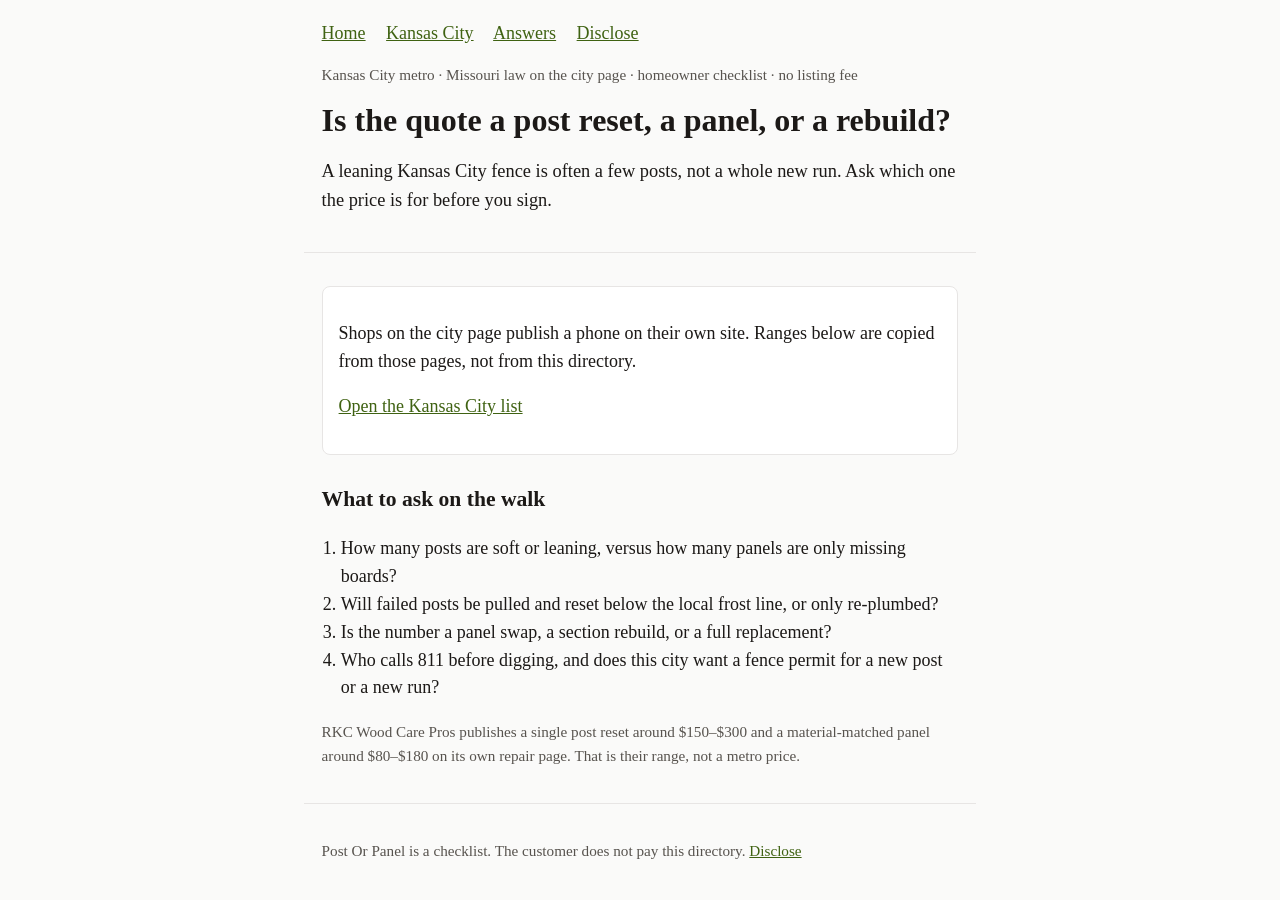
<file: index.html>
<!DOCTYPE html>
<html lang="en">
<head>
  <meta charset="utf-8">
  <meta name="viewport" content="width=device-width, initial-scale=1">
  <title>Post Or Panel — Kansas City fence repair checklist</title>
  <meta name="description" content="Kansas City homeowners: is the quote resetting a post below the frost line, swapping a panel, or rebuilding the run? Checklist and shop phones copied from each company’s own site.">
  <link rel="stylesheet" href="styles.css">
  <script type="application/ld+json">
  {
    "@context": "https://schema.org",
    "@type": "WebSite",
    "name": "Post Or Panel",
    "url": "https://usabandit33.github.io/post-or-panel/",
    "description": "Kansas City checklist for fence post reset versus panel repair versus a rebuild.",
    "publisher": {"@type": "Organization", "name": "Post Or Panel"}
  }
  </script>
</head>
<body>
  <header>
    <nav>
      <a href="index.html">Home</a>
      <a href="kansas-city.html">Kansas City</a>
      <a href="answers.html">Answers</a>
      <a href="disclose.html">Disclose</a>
    </nav>
    <p class="note">Kansas City metro · Missouri law on the city page · homeowner checklist · no listing fee</p>
    <h1>Is the quote a post reset, a panel, or a rebuild?</h1>
    <p class="lede">A leaning Kansas City fence is often a few posts, not a whole new run. Ask which one the price is for before you sign.</p>
  </header>
  <main>
    <div class="card">
      <p>Shops on the city page publish a phone on their own site. Ranges below are copied from those pages, not from this directory.</p>
      <p><a href="kansas-city.html">Open the Kansas City list</a></p>
    </div>
    <h2>What to ask on the walk</h2>
    <ol class="steps">
      <li>How many posts are soft or leaning, versus how many panels are only missing boards?</li>
      <li>Will failed posts be pulled and reset below the local frost line, or only re-plumbed?</li>
      <li>Is the number a panel swap, a section rebuild, or a full replacement?</li>
      <li>Who calls 811 before digging, and does this city want a fence permit for a new post or a new run?</li>
    </ol>
    <p class="note">RKC Wood Care Pros publishes a single post reset around $150–$300 and a material-matched panel around $80–$180 on its own repair page. That is their range, not a metro price.</p>
  </main>
  <footer>
    <p>Post Or Panel is a checklist. The customer does not pay this directory. <a href="disclose.html">Disclose</a></p>
  </footer>
</body>
</html>
</file>
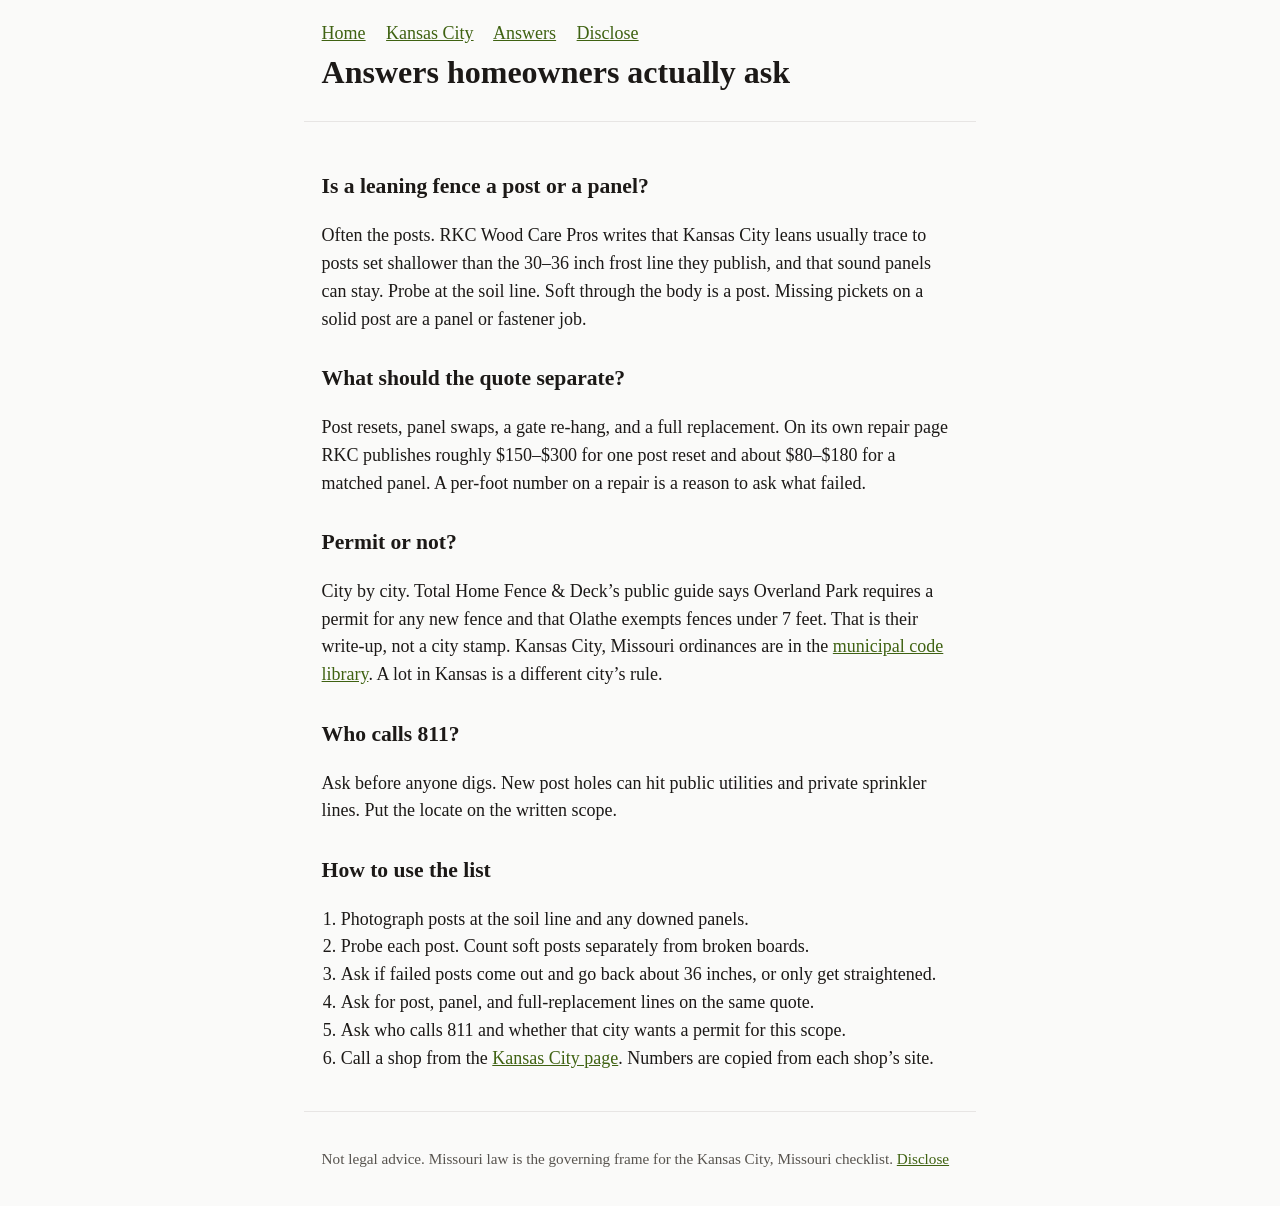
<file: answers.html>
<!DOCTYPE html>
<html lang="en">
<head>
  <meta charset="utf-8">
  <meta name="viewport" content="width=device-width, initial-scale=1">
  <title>Kansas City fence repair answers — post or panel</title>
  <meta name="description" content="How to tell a Kansas City fence post reset from a panel repair or a rebuild, including frost line, 811, and city permit questions.">
  <link rel="stylesheet" href="styles.css">
  <script type="application/ld+json">
  {
    "@context": "https://schema.org",
    "@type": "FAQPage",
    "mainEntity": [
      {
        "@type": "Question",
        "name": "Is a leaning Kansas City fence a post problem or a panel problem?",
        "acceptedAnswer": {"@type": "Answer", "text": "Often the posts. RKC Wood Care Pros says a lean is usually posts set shallower than the 30 to 36 inch metro frost line, and that panels can still be sound. Probe the post at the soil line. Soft wood through the body is a post replacement. Loose pickets with a solid post are a panel or fastener job."}
      },
      {
        "@type": "Question",
        "name": "What should a Kansas City fence repair quote separate?",
        "acceptedAnswer": {"@type": "Answer", "text": "Post resets, panel or picket swaps, gate re-hang, and a full run replacement. RKC publishes about $150 to $300 for one post reset and about $80 to $180 for a matched panel on its own page. A per-foot price on a repair is a signal to ask what failed."}
      },
      {
        "@type": "Question",
        "name": "Does a Kansas City fence repair need a permit?",
        "acceptedAnswer": {"@type": "Answer", "text": "It depends on the city and whether the work is a repair or a new run. Total Home Fence & Deck’s public guide says Overland Park requires a permit for any new fence and Olathe exempts fences under 7 feet. Confirm with the city that covers the lot. Kansas City, Missouri code is in the municipal code library. Kansas cities across the state line are not the same rule."}
      },
      {
        "@type": "Question",
        "name": "Who calls 811 before fence posts are dug?",
        "acceptedAnswer": {"@type": "Answer", "text": "Ask the shop. New holes can hit private and public lines. Slagle Fence customers on the shop site mention buried sprinkler lines. Put the locate in the scope before the crew digs."}
      }
    ]
  }
  </script>
  <script type="application/ld+json">
  {
    "@context": "https://schema.org",
    "@type": "HowTo",
    "name": "Decide post reset, panel repair, or fence rebuild in Kansas City",
    "description": "A homeowner checklist before signing a Kansas City fence repair quote.",
    "step": [
      {"@type": "HowToStep", "name": "Photograph the failure", "text": "Photograph each lean, soft post base, and downed panel. Count posts separately from panels."},
      {"@type": "HowToStep", "name": "Probe the soil line", "text": "Push a screwdriver into the post where wood meets soil. Soft through the body is a post. Surface grey is not."},
      {"@type": "HowToStep", "name": "Ask the depth", "text": "Ask whether failed posts will be reset to about 36 inches, the depth RKC publishes for this metro frost line, or only straightened."},
      {"@type": "HowToStep", "name": "Split the price", "text": "Ask for post resets, panel swaps, and a full replacement as separate lines. Compare the repair total to a rebuild before you sign."},
      {"@type": "HowToStep", "name": "Confirm locate and city rule", "text": "Confirm who calls 811 and whether that city wants a fence permit for new posts or a new run. KCMO and Johnson County cities do not share one rule."}
    ]
  }
  </script>
</head>
<body>
  <header>
    <nav>
      <a href="index.html">Home</a>
      <a href="kansas-city.html">Kansas City</a>
      <a href="answers.html">Answers</a>
      <a href="disclose.html">Disclose</a>
    </nav>
    <h1>Answers homeowners actually ask</h1>
  </header>
  <main>
    <h2>Is a leaning fence a post or a panel?</h2>
    <p>Often the posts. RKC Wood Care Pros writes that Kansas City leans usually trace to posts set shallower than the 30–36 inch frost line they publish, and that sound panels can stay. Probe at the soil line. Soft through the body is a post. Missing pickets on a solid post are a panel or fastener job.</p>
    <h2>What should the quote separate?</h2>
    <p>Post resets, panel swaps, a gate re-hang, and a full replacement. On its own repair page RKC publishes roughly $150–$300 for one post reset and about $80–$180 for a matched panel. A per-foot number on a repair is a reason to ask what failed.</p>
    <h2>Permit or not?</h2>
    <p>City by city. Total Home Fence & Deck’s public guide says Overland Park requires a permit for any new fence and that Olathe exempts fences under 7 feet. That is their write-up, not a city stamp. Kansas City, Missouri ordinances are in the <a href="https://library.municode.com/mo/kansas_city/codes/code_of_ordinances">municipal code library</a>. A lot in Kansas is a different city’s rule.</p>
    <h2>Who calls 811?</h2>
    <p>Ask before anyone digs. New post holes can hit public utilities and private sprinkler lines. Put the locate on the written scope.</p>
    <h2>How to use the list</h2>
    <ol class="steps">
      <li>Photograph posts at the soil line and any downed panels.</li>
      <li>Probe each post. Count soft posts separately from broken boards.</li>
      <li>Ask if failed posts come out and go back about 36 inches, or only get straightened.</li>
      <li>Ask for post, panel, and full-replacement lines on the same quote.</li>
      <li>Ask who calls 811 and whether that city wants a permit for this scope.</li>
      <li>Call a shop from the <a href="kansas-city.html">Kansas City page</a>. Numbers are copied from each shop’s site.</li>
    </ol>
  </main>
  <footer>
    <p>Not legal advice. Missouri law is the governing frame for the Kansas City, Missouri checklist. <a href="disclose.html">Disclose</a></p>
  </footer>
</body>
</html>
</file>
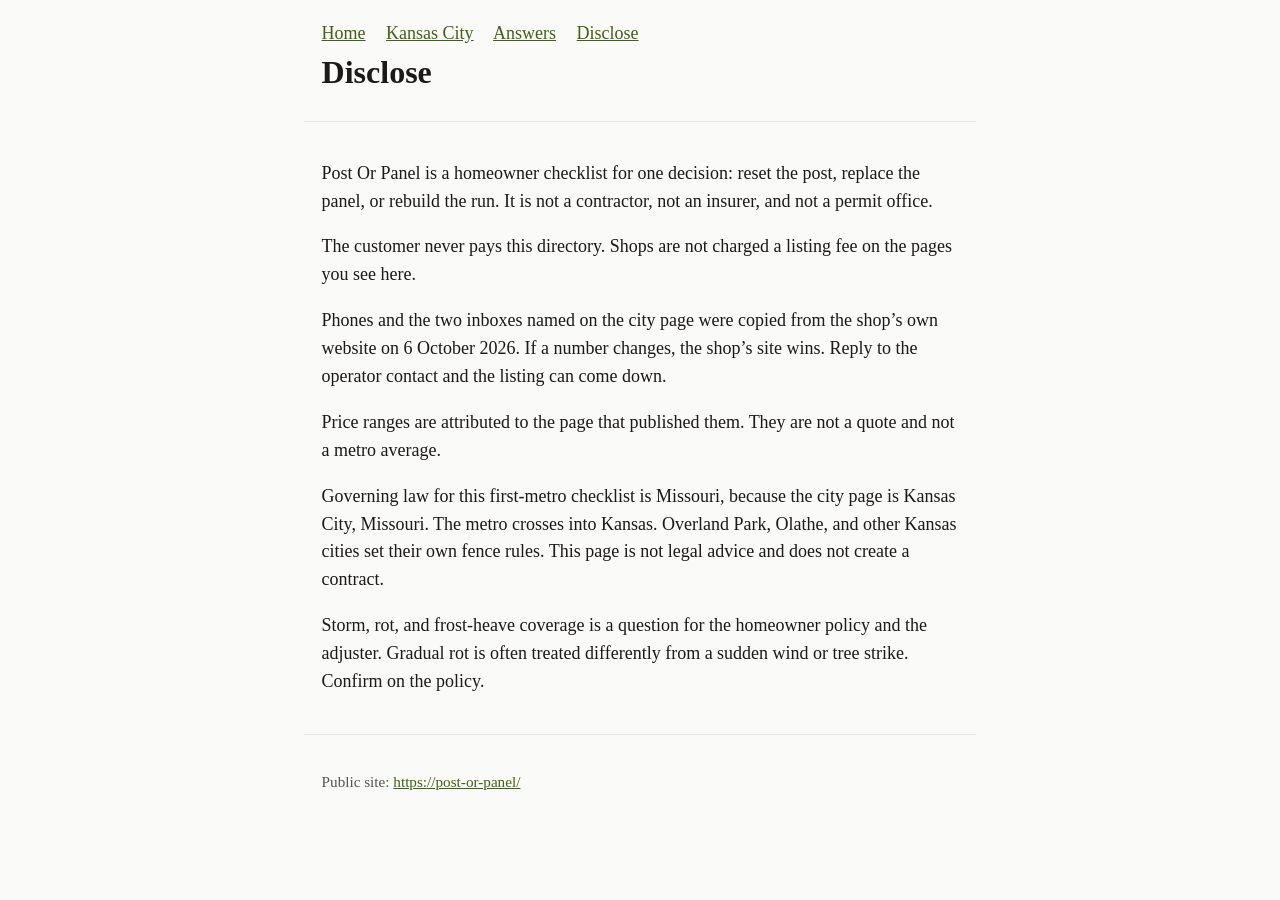
<file: disclose.html>
<!DOCTYPE html>
<html lang="en">
<head>
  <meta charset="utf-8">
  <meta name="viewport" content="width=device-width, initial-scale=1">
  <title>Disclose — Post Or Panel</title>
  <meta name="description" content="Post Or Panel disclosure: Missouri governing law for the Kansas City checklist, no customer fee, phones copied from operator sites.">
  <link rel="stylesheet" href="styles.css">
</head>
<body>
  <header>
    <nav>
      <a href="index.html">Home</a>
      <a href="kansas-city.html">Kansas City</a>
      <a href="answers.html">Answers</a>
      <a href="disclose.html">Disclose</a>
    </nav>
    <h1>Disclose</h1>
  </header>
  <main>
    <p>Post Or Panel is a homeowner checklist for one decision: reset the post, replace the panel, or rebuild the run. It is not a contractor, not an insurer, and not a permit office.</p>
    <p>The customer never pays this directory. Shops are not charged a listing fee on the pages you see here.</p>
    <p>Phones and the two inboxes named on the city page were copied from the shop’s own website on 6 October 2026. If a number changes, the shop’s site wins. Reply to the operator contact and the listing can come down.</p>
    <p>Price ranges are attributed to the page that published them. They are not a quote and not a metro average.</p>
    <p>Governing law for this first-metro checklist is Missouri, because the city page is Kansas City, Missouri. The metro crosses into Kansas. Overland Park, Olathe, and other Kansas cities set their own fence rules. This page is not legal advice and does not create a contract.</p>
    <p>Storm, rot, and frost-heave coverage is a question for the homeowner policy and the adjuster. Gradual rot is often treated differently from a sudden wind or tree strike. Confirm on the policy.</p>
  </main>
  <footer>
    <p>Public site: <a href="https://usabandit33.github.io/post-or-panel/">https://post-or-panel/</a></p>
  </footer>
</body>
</html>
</file>
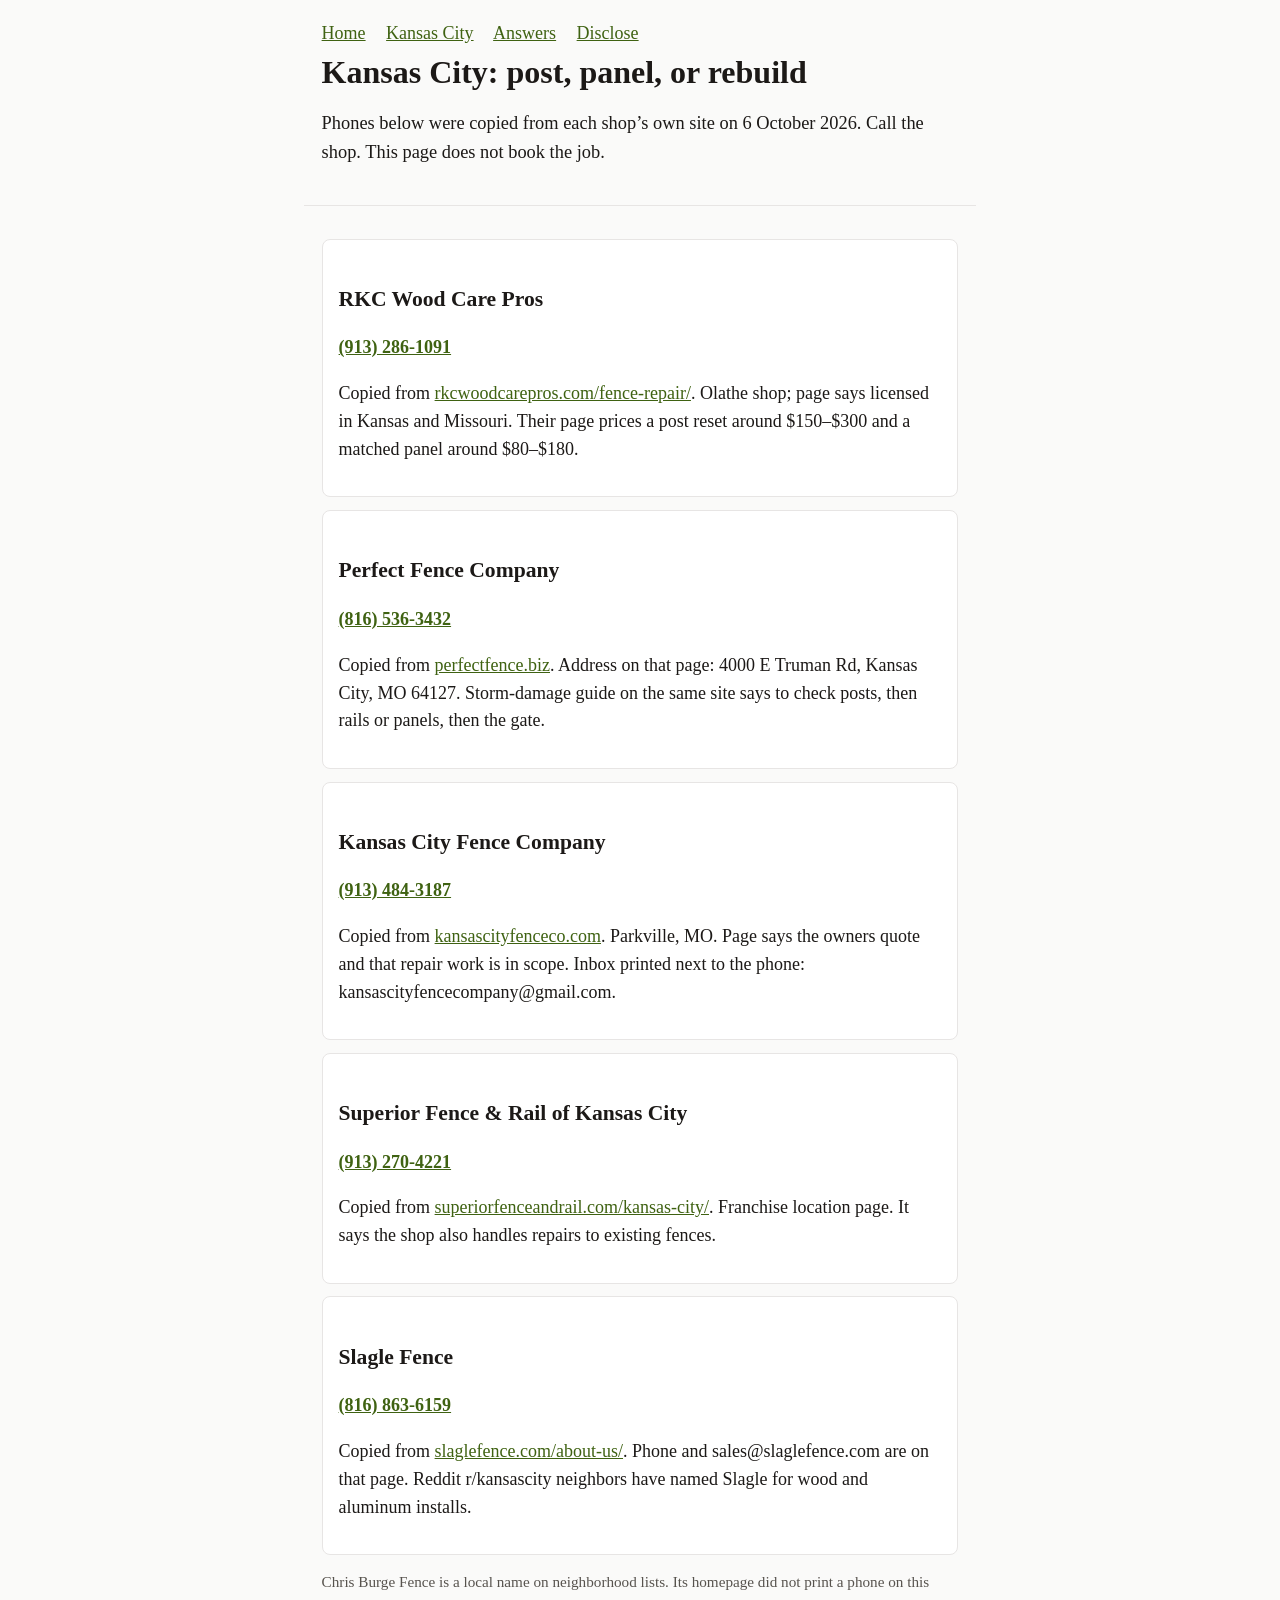
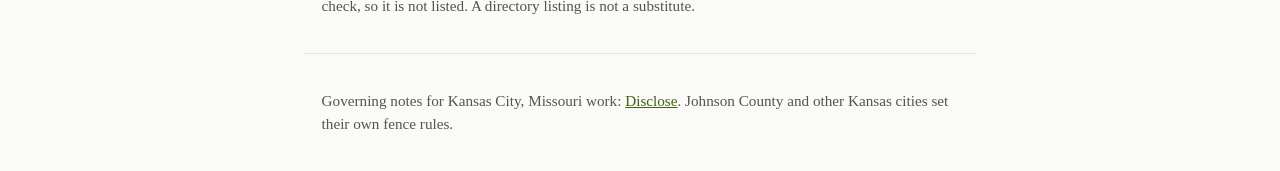
<file: kansas-city.html>
<!DOCTYPE html>
<html lang="en">
<head>
  <meta charset="utf-8">
  <meta name="viewport" content="width=device-width, initial-scale=1">
  <title>Kansas City fence repair — post reset or panel | Post Or Panel</title>
  <meta name="description" content="Kansas City fence shops that publish a phone on their own site. Ask whether the quote resets posts, replaces panels, or rebuilds the run.">
  <link rel="stylesheet" href="styles.css">
  <script type="application/ld+json">
  {
    "@context": "https://schema.org",
    "@type": "ItemList",
    "name": "Kansas City fence shops with a published phone",
    "itemListElement": [
      {"@type": "ListItem", "position": 1, "name": "RKC Wood Care Pros", "url": "https://rkcwoodcarepros.com/fence-repair/"},
      {"@type": "ListItem", "position": 2, "name": "Perfect Fence Company", "url": "https://perfectfence.biz/"},
      {"@type": "ListItem", "position": 3, "name": "Kansas City Fence Company", "url": "https://www.kansascityfenceco.com/"},
      {"@type": "ListItem", "position": 4, "name": "Superior Fence & Rail of Kansas City", "url": "https://www.superiorfenceandrail.com/kansas-city/"},
      {"@type": "ListItem", "position": 5, "name": "Slagle Fence", "url": "https://slaglefence.com/about-us/"}
    ]
  }
  </script>
</head>
<body>
  <header>
    <nav>
      <a href="index.html">Home</a>
      <a href="kansas-city.html">Kansas City</a>
      <a href="answers.html">Answers</a>
      <a href="disclose.html">Disclose</a>
    </nav>
    <h1>Kansas City: post, panel, or rebuild</h1>
    <p class="lede">Phones below were copied from each shop’s own site on 6 October 2026. Call the shop. This page does not book the job.</p>
  </header>
  <main>
    <article class="card">
      <h2>RKC Wood Care Pros</h2>
      <p class="phone"><a href="tel:+19132861091">(913) 286-1091</a></p>
      <p>Copied from <a href="https://rkcwoodcarepros.com/fence-repair/">rkcwoodcarepros.com/fence-repair/</a>. Olathe shop; page says licensed in Kansas and Missouri. Their page prices a post reset around $150–$300 and a matched panel around $80–$180.</p>
    </article>
    <article class="card">
      <h2>Perfect Fence Company</h2>
      <p class="phone"><a href="tel:+18165363432">(816) 536-3432</a></p>
      <p>Copied from <a href="https://perfectfence.biz/">perfectfence.biz</a>. Address on that page: 4000 E Truman Rd, Kansas City, MO 64127. Storm-damage guide on the same site says to check posts, then rails or panels, then the gate.</p>
    </article>
    <article class="card">
      <h2>Kansas City Fence Company</h2>
      <p class="phone"><a href="tel:+19134843187">(913) 484-3187</a></p>
      <p>Copied from <a href="https://www.kansascityfenceco.com/">kansascityfenceco.com</a>. Parkville, MO. Page says the owners quote and that repair work is in scope. Inbox printed next to the phone: kansascityfencecompany@gmail.com.</p>
    </article>
    <article class="card">
      <h2>Superior Fence & Rail of Kansas City</h2>
      <p class="phone"><a href="tel:+19132704221">(913) 270-4221</a></p>
      <p>Copied from <a href="https://www.superiorfenceandrail.com/kansas-city/">superiorfenceandrail.com/kansas-city/</a>. Franchise location page. It says the shop also handles repairs to existing fences.</p>
    </article>
    <article class="card">
      <h2>Slagle Fence</h2>
      <p class="phone"><a href="tel:+18168636159">(816) 863-6159</a></p>
      <p>Copied from <a href="https://slaglefence.com/about-us/">slaglefence.com/about-us/</a>. Phone and sales@slaglefence.com are on that page. Reddit r/kansascity neighbors have named Slagle for wood and aluminum installs.</p>
    </article>
    <p class="note">Chris Burge Fence is a local name on neighborhood lists. Its homepage did not print a phone on this check, so it is not listed. A directory listing is not a substitute.</p>
  </main>
  <footer>
    <p>Governing notes for Kansas City, Missouri work: <a href="disclose.html">Disclose</a>. Johnson County and other Kansas cities set their own fence rules.</p>
  </footer>
</body>
</html>
</file>
<file: styles.css>
:root {
  --ink: #1c1917;
  --muted: #57534e;
  --line: #e7e5e4;
  --bg: #fafaf9;
  --card: #fff;
  --accent: #3f6212;
}
* { box-sizing: border-box; }
body {
  margin: 0;
  font: 18px/1.55 Georgia, "Iowan Old Style", serif;
  color: var(--ink);
  background: var(--bg);
}
header, main, footer { max-width: 42rem; margin: 0 auto; padding: 1.25rem 1.1rem; }
header { border-bottom: 1px solid var(--line); }
a { color: var(--accent); }
nav a { margin-right: 1rem; }
h1 { font-size: 2rem; line-height: 1.15; margin: 0.4rem 0 0.6rem; }
h2 { font-size: 1.35rem; margin-top: 1.8rem; }
.lede { font-size: 1.15rem; }
.card {
  background: var(--card);
  border: 1px solid var(--line);
  border-radius: 8px;
  padding: 0.9rem 1rem;
  margin: 0.8rem 0;
}
.phone { font-variant-numeric: tabular-nums; font-weight: 700; }
.note { color: var(--muted); font-size: 0.95rem; }
ol.steps { padding-left: 1.2rem; }
footer { border-top: 1px solid var(--line); color: var(--muted); font-size: 0.95rem; }
</file>
